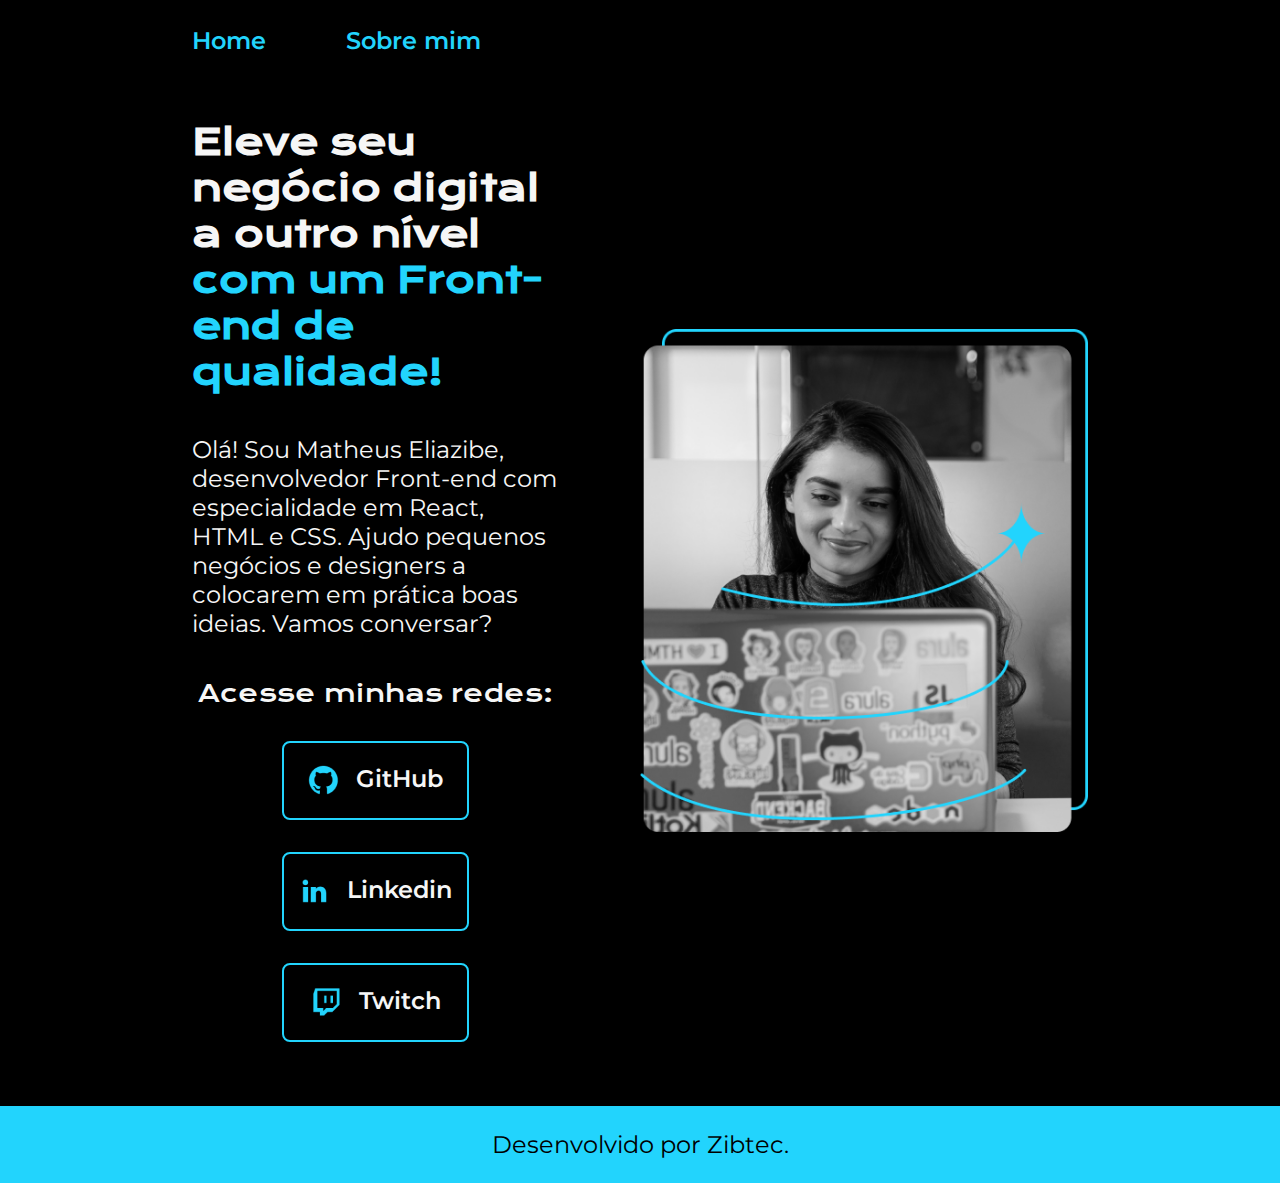
<file: index.html>
<!DOCTYPE html>
<html lang="pt-br">

<head>
    <meta charset="UTF-8">
    <meta http-equiv="X-UA-Compatible" content="IE=edge">
    <meta name="viewport" content="width=device-width, initial-scale=1.0">
    <title>Zibtec</title>
    <link rel="stylesheet" href="./styles/style.css">
</head>

<body>
    <header class="cabecalho">
        <nav class="cabecalho-menu">
            <a class="cabecalho-menu-link" href="index.html">Home</a>
            <a class="cabecalho-menu-link" href="about.html">Sobre mim</a>
        </nav>    
    </header>
    <main class="apresentacao">
        <section class="apresentacao__conteudo">
            <h1 class="apresentacao__conteudo__titulo">Eleve seu negócio digital a outro nível <strong 
            class="titulo-destaque">com um Front-end de qualidade!
            </strong></h1>
            <p class="apresentacao__conteudo__texto">Olá! Sou Matheus Eliazibe, desenvolvedor
            Front-end com especialidade em React, HTML e
            CSS. Ajudo pequenos negócios e designers a
            colocarem em prática boas ideias. Vamos
            conversar?</p>
            <div class="apresentacao__links">
                <h2 class="apresentacao__links__subtitulo">Acesse minhas redes:</h2>
                <a class="apresentacao__links__navegacao" href="https://github.com/eliazibe">
                    <img src="./assets/github.png" alt="">
                    GitHub
                </a>
                <a class="apresentacao__links__navegacao" href="https://www.linkedin.com/in/matheus-eliazibe/">
                    <img src="./assets/linkedin.png" alt="">
                    Linkedin
                </a>
                <a class="apresentacao__links__navegacao" href="https://twitch.tv/zzzibe">
                    <img src="./assets/twitch.png" alt="">
                    Twitch
                </a>
            </div>
        </section>
        <img class="apresentacao__imagem"  src="./assets/Imagem.png" alt="Foto da Joana Santos programando">
    </main>
    <footer class="rodape">
        <p>Desenvolvido por Zibtec.</p>
    </footer>  
</body>

</html>
</file>
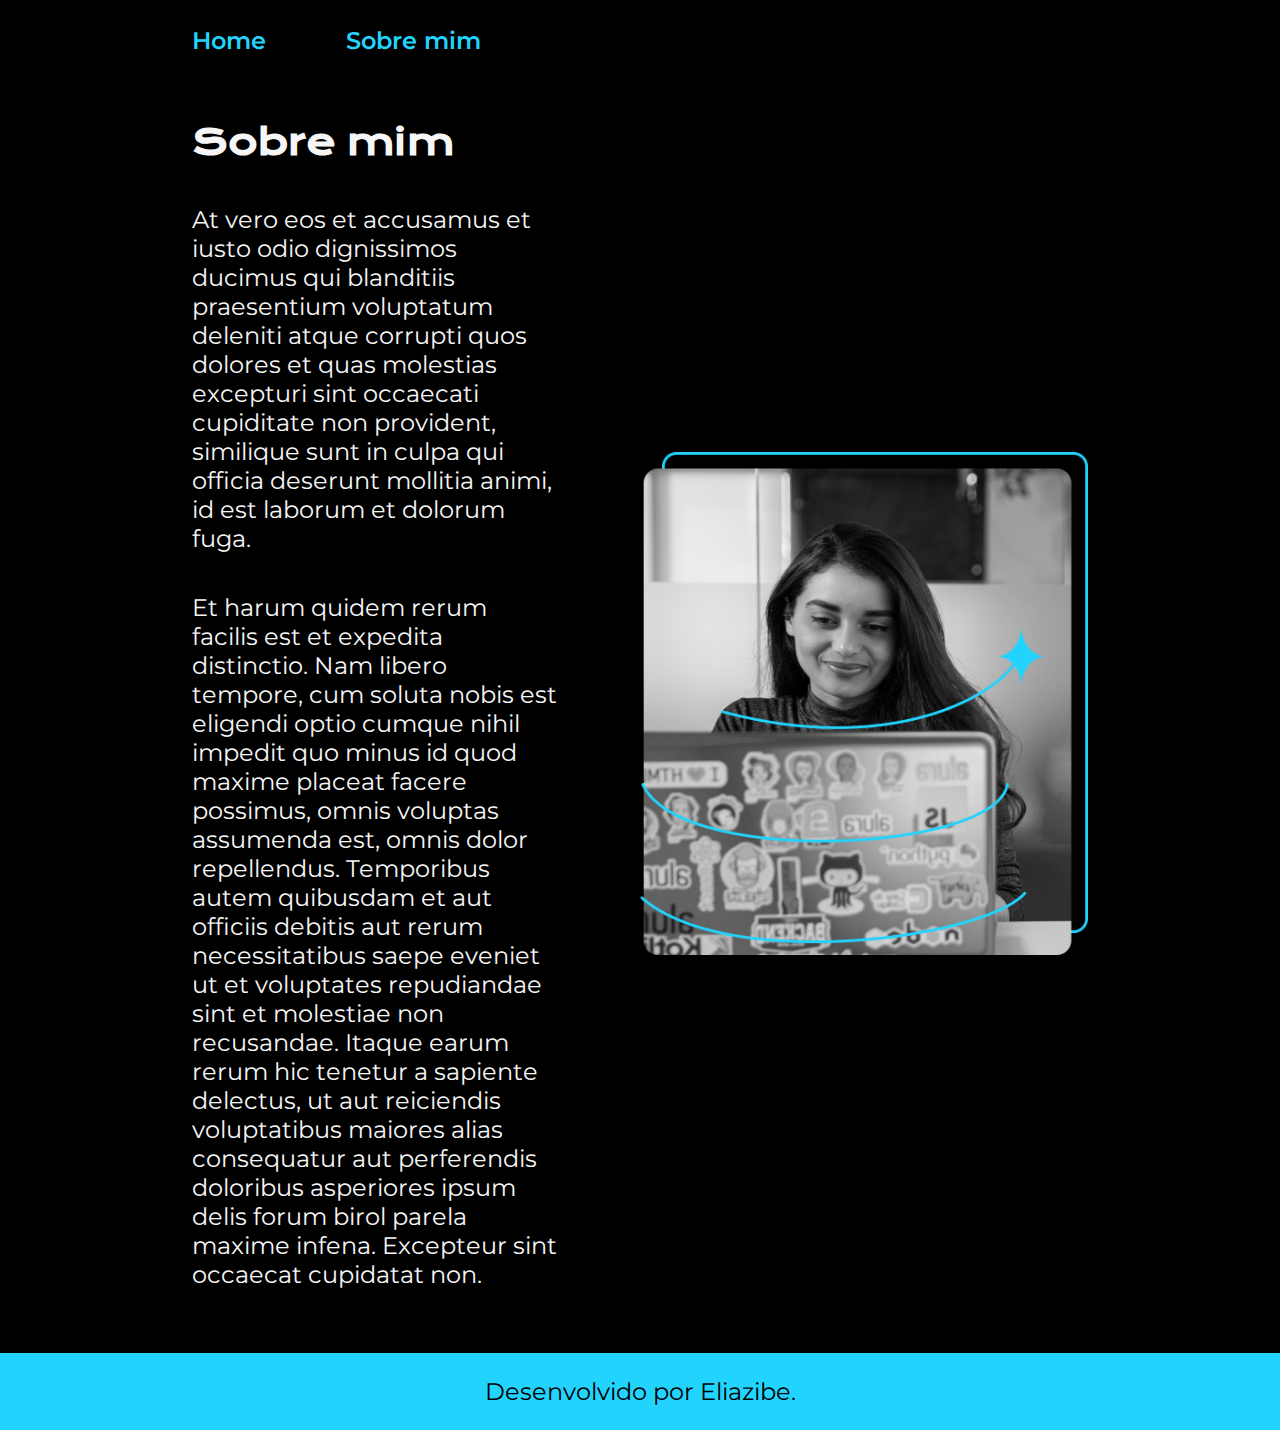
<file: about.html>
<!DOCTYPE html>
<html lang="pt-br">
<head>
    <meta charset="UTF-8">
    <meta http-equiv="X-UA-Compatible" content="IE=edge">
    <meta name="viewport" content="width=device-width, initial-scale=1.0">
    <title>Sobre mim</title>
    <link rel="stylesheet" href="./styles/style.css">
</head>
<body>
    <header class="cabecalho">
        <nav class="cabecalho-menu">
            <a class="cabecalho-menu-link" href="index.html">Home</a>
            <a class="cabecalho-menu-link" href="about.html">Sobre mim</a>
        </nav>    
    </header>

    <main class="apresentacao">
        <section class="apresentacao__conteudo">
            <h1 class="apresentacao__conteudo__titulo">Sobre mim</h1>
            <p class="apresentacao__conteudo__texto">At vero eos et accusamus et iusto odio dignissimos ducimus qui blanditiis praesentium voluptatum deleniti atque corrupti quos dolores et quas molestias excepturi sint occaecati cupiditate non provident, similique sunt in culpa qui officia deserunt mollitia animi, id est laborum et dolorum fuga.</p>
            <p class="apresentacao__conteudo__texto">Et harum quidem rerum facilis est et expedita distinctio. Nam libero tempore, cum soluta nobis est eligendi optio cumque nihil impedit quo minus id quod maxime placeat facere possimus, omnis voluptas assumenda est, omnis dolor repellendus. Temporibus autem quibusdam et aut officiis debitis aut rerum necessitatibus saepe eveniet ut et voluptates repudiandae sint et molestiae non recusandae. Itaque earum rerum hic tenetur a sapiente delectus, ut aut reiciendis voluptatibus maiores alias consequatur aut perferendis doloribus asperiores ipsum delis forum birol parela maxime infena. Excepteur sint occaecat cupidatat non.
            </p>

        </section>
        <img class="apresentacao__imagem" src="./assets/Imagem.png" alt="Foto da Joana programando">
    </main>

    <footer class="rodape">
        <p>Desenvolvido por Eliazibe.</p>
    </footer>

</body>
</html>
</file>
<file: styles/style.css>
@import url('https://fonts.googleapis.com/css2?family=Krona+One&family=Montserrat:wght@400;600&display=swap');

*{
    margin: 0;
    padding: 0;
}

:root {
    --cor-primaria: #000000;
    --cor-secundaria: #f6f6f6;
    --cor-terciaria: #22d4fd;
    --cor-houver: #272727;

    --fonte-princial: 'Krona One', sans-serif;
    --fonte-secundaria: 'montserrat', sans-serif;
}

body{

    box-sizing: border-box;
    background-color: var(--cor-primaria);
    color: #F6F6F6;
}

.cabecalho {
    padding: 2% 0% 0% 15%;
}

.cabecalho-menu {
    display: flex;
    gap: 80px;
}

.cabecalho-menu-link {
    font-family: var(--fonte-secundaria);
    font-size: 1.5rem;    
    font-weight: 600;
    color: var(--cor-terciaria);
    text-decoration: none;

}

.apresentacao{
    padding: 5% 15%;
    display: flex;
    align-items: center;
    justify-content: space-between;
    gap: 82px;
}
.apresentacao__conteudo{
    width: 50%;
    display: flex;
    flex-direction: column;
    gap: 40px;
}

.apresentacao__conteudo__titulo{
    font-size: 2.25rem;
    font-family: var(--fonte-princial);
}

.titulo-destaque{
    color: var(--cor-terciaria);
}

.apresentacao__conteudo__texto{
    font-size: 1.5rem;
    font-family: var(--fonte-secundaria);
}

.apresentacao__links__subtitulo {
    font-family: var(--fonte-princial);
    font-weight: 400;
    font-size: 1.5rem;
}

.apresentacao__links{
    display: flex;
    align-items: center;
    flex-direction: column;
    justify-content: space-between;
    gap: 32px;
}

.apresentacao__links__navegacao{
    display: flex;
    justify-content: center;
    gap: 16px;
    border: 2px solid var(--cor-terciaria);
    width: 50%;
    text-align: center;
    border-radius: 8px;
    font-size: 1.5rem;
    font-weight: 600;
    padding: 21.5px 0;
    text-decoration: none;
    color: var(--cor-secundaria);
    font-family: var(--fonte-secundaria);
}

.apresentacao__links__link:hover {
    background-color: var(--cor-houver);
}

.apresentacao__imagem {
    width: 50%;
}

.rodape {
    color: var(--cor-primaria);
    background-color: var(--cor-terciaria);
    padding: 24px;
    text-align: center;
    font-family: var(--fonte-secundaria);
    font-size: 1.5rem;
    font-weight: 400;
}

@media (max-width:1200px) {
    .cabecalho {
        padding: 10%;
    }
    .cabecalho-menu {
        justify-content: center;
    }
    .apresentacao {
        flex-direction: column-reverse;  
        padding: 5%;  
    }
    .apresentacao__conteudo {
        width: auto;
    }
}
</file>
